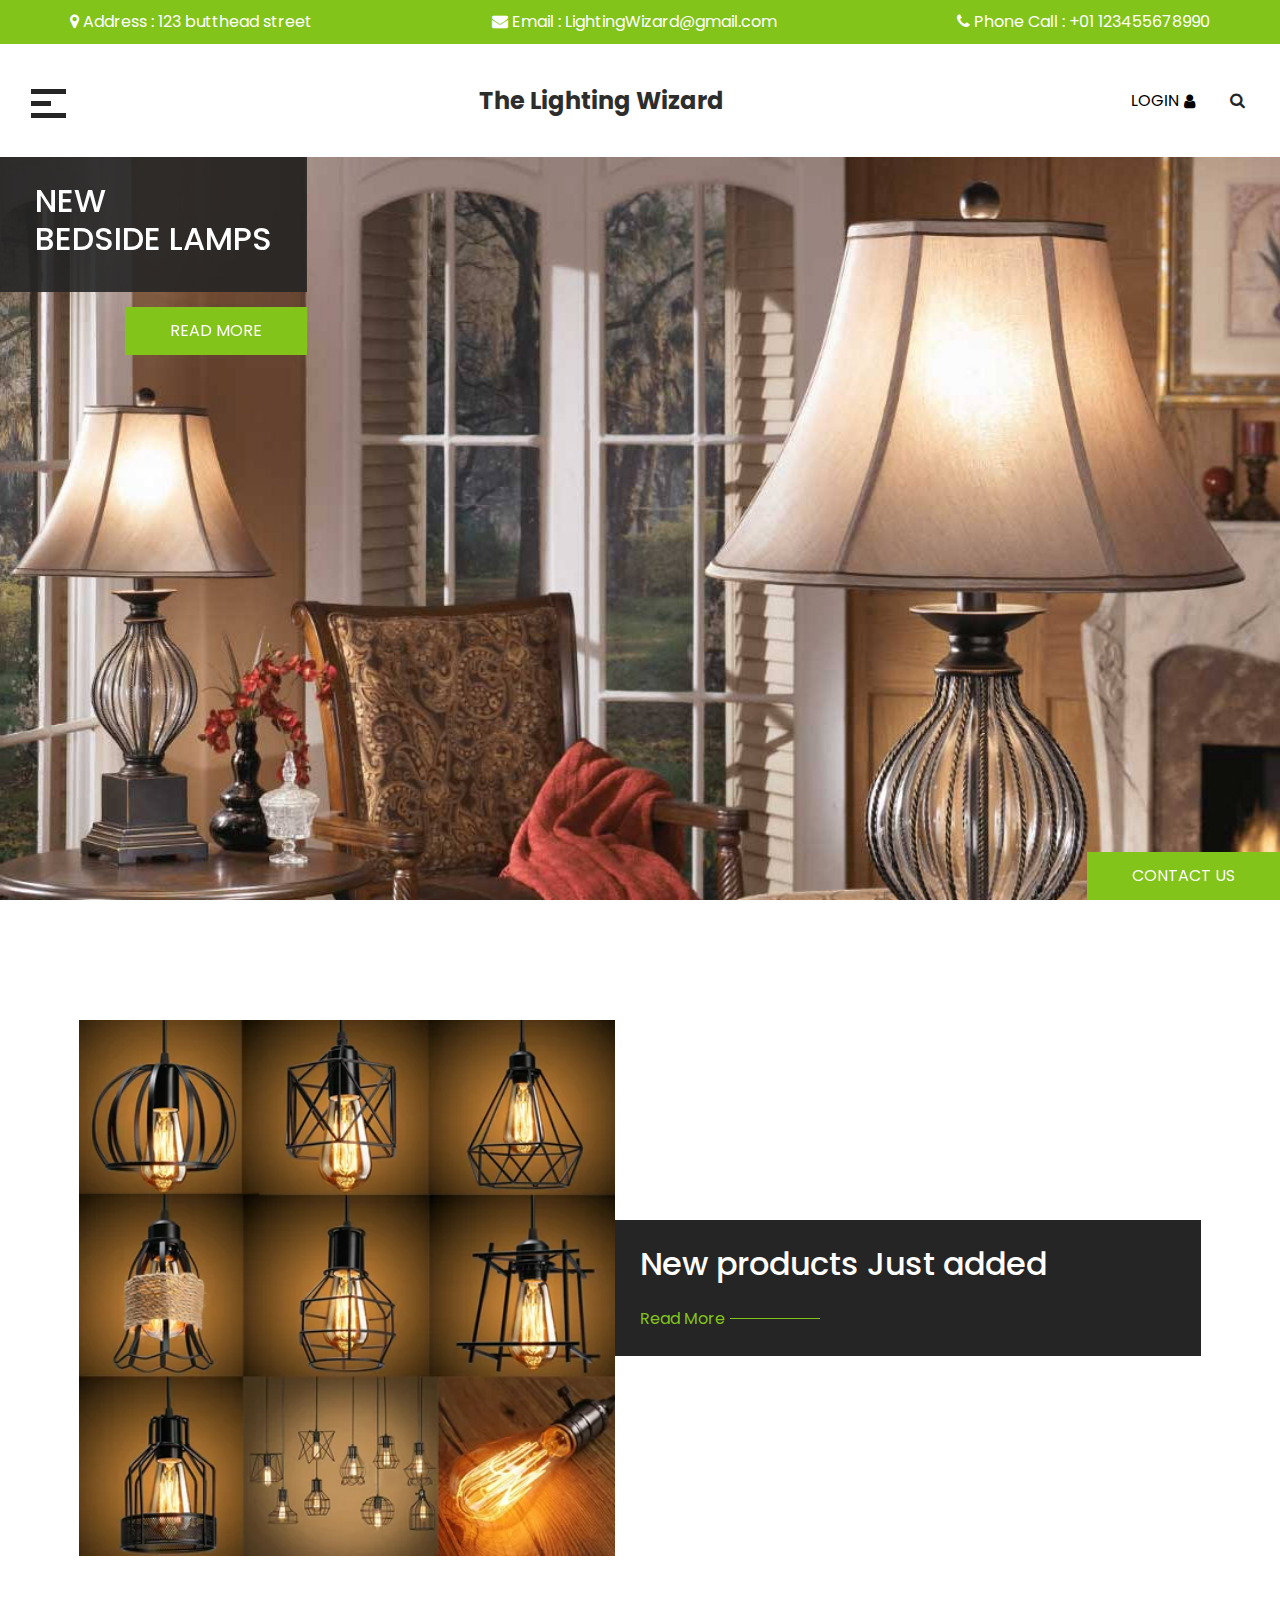
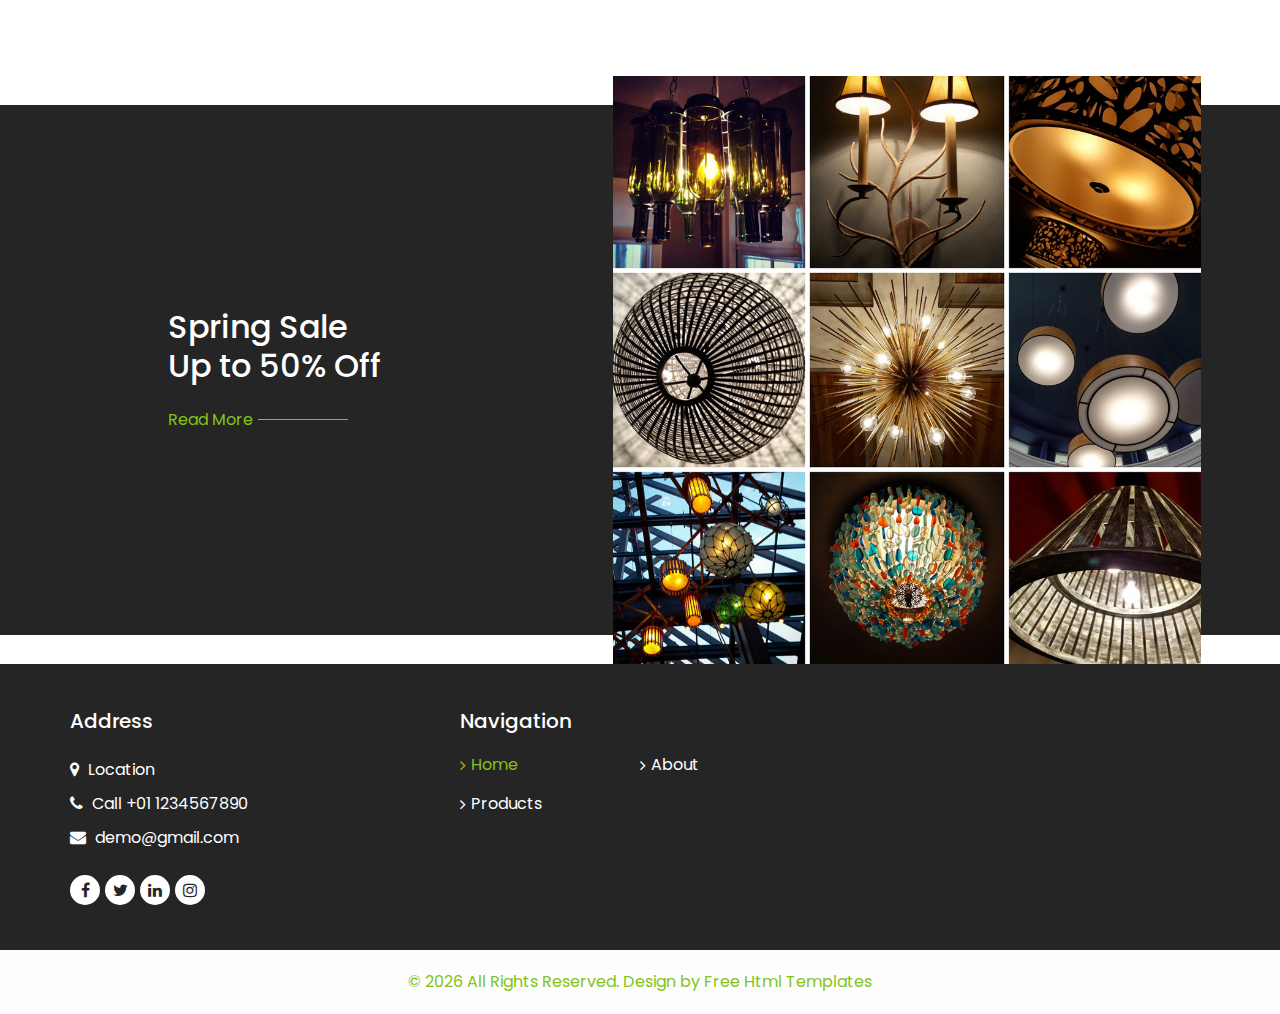
<file: index.html>
<!DOCTYPE html>
<html>

<head>
  <!-- Basic -->
  <meta charset="utf-8" />
  <meta http-equiv="X-UA-Compatible" content="IE=edge" />
  <!-- Mobile Metas -->
  <meta name="viewport" content="width=device-width, initial-scale=1, shrink-to-fit=no" />
  <!-- Site Metas -->
  <meta name="keywords" content="" />
  <meta name="description" content="" />
  <meta name="author" content="" />

  <title>Lighting Wizard</title>

  <!--owl slider stylesheet -->
  <link rel="stylesheet" type="text/css" href="https://cdnjs.cloudflare.com/ajax/libs/OwlCarousel2/2.3.4/assets/owl.carousel.min.css" />

  <!-- bootstrap core css -->
  <link rel="stylesheet" type="text/css" href="css/bootstrap.css" />
  <!-- fonts awesome style -->
  <link href="css/font-awesome.min.css" rel="stylesheet" />
  <!-- fonts style -->
  <link href="https://fonts.googleapis.com/css?family=Open+Sans:400,700|Poppins:400,500,700&display=swap" rel="stylesheet" />

  <!-- Custom styles for this template -->
  <link href="css/style.css" rel="stylesheet" />
  <!-- responsive style -->
  <link href="css/responsive.css" rel="stylesheet" />
</head>

<body>
  <div class="hero_area">
    <!-- header section strats -->
 <header class="header_section">
  <div class="contact_nav_container">
    <div class="container">
      <div class="contact_nav">
        <a href="">
          <i class="fa fa-map-marker" aria-hidden="true"></i>
          <span>
            Address : 123 butthead street
          </span>
        </a>
        <a href="">
          <i class="fa fa-envelope" aria-hidden="true"></i>
          <span>
            Email : LightingWizard@gmail.com
          </span>
        </a>
        <a href="">
          <i class="fa fa-phone" aria-hidden="true"></i>
          <span>
            Phone Call : +01 123455678990
          </span>
        </a>
      </div>
    </div>
  </div>
  <div class="container-fluid">
    <nav class="navbar navbar-expand-lg custom_nav-container">
      <div class="custom_menu-btn">
        <button onclick="openNav()">
          <span class="s-1"> </span>
          <span class="s-2"> </span>
          <span class="s-3"> </span>
        </button>
      </div>
      <div id="myNav" class="overlay">
        <div class="menu_btn-style ">
          <button onclick="closeNav()">
            <span class="s-1"> </span>
            <span class="s-2"> </span>
            <span class="s-3"> </span>
          </button>
        </div>
        <div class="overlay-content">
          <a class="active" href="index.html"> Home <span class="sr-only">(current)</span></a>
          <a class="" href="about.html"> About</a>
          <a class="" href="Shop.html"> lIGHTING Products </a>

        </div>
      </div>
      <a class="navbar-brand" href="index.html">
        <span>
          The Lighting Wizard
        </span>
      </a>
      <div class="user_option">
        <a href="Shop.html">
          <span>
            Login
          </span>
          <i class="fa fa-user" aria-hidden="true"></i>
        </a>
        <form class="form-inline">
          <button class="btn  nav_search-btn" type="submit">
            <i class="fa fa-search" aria-hidden="true"></i>
          </button>
        </form>
      </div>
    </nav>
  </div>
</header>
<!-- end header section -->
    <!-- slider section -->
    <section class="slider_section position-relative">
      <div id="customCarousel1" class="carousel slide" data-ride="carousel">
        <div class="carousel-inner">
          <div class="carousel-item active">
            <div class="box">
              <div class="baby_detail">
                <div class="baby_text">
                  <h2>
                    New <br />
                    Bedside Lamps
                  </h2>
                </div>
                <a href="">
                  Read More
                </a>
              </div>
              <div class="care_detail">
                <a href="">
                  Contact Us
                </a>
                </div>
              </div>
            </div>
          </div>
      </div>
    </section>
    <!-- end slider section -->
  </div>

 

  <!-- about section -->

  <section class="about_section layout_padding">
    <div class="container-fluid">
      <div class="box">
        <div class="img-box">
          <img src="images/a9334fd3-65ff-479d-b797-d48a5e5acf52_1.1da11c545a320459f8dabce7b9abf856.webp" alt="" />
        </div>
        <div class="detail-box">
          <h2>
            New products Just added
          </h2>
          <a href="Shop.html">
            <span>
              Read More
            </span>
            <hr />
          </a>
        </div>
      </div>
    </div>
  </section>

  <!-- end about section -->

  <!-- we have section -->

  <section class="wehave_section">
    <div class="container-fluid">
      <div class="box">
        <div class="detail-box">
          <h2>
            Spring Sale  <br />
            Up to 50% Off
          </h2>
          <a href="Shop.html">
            <span>
              Read More
            </span>
            <hr />
          </a>
        </div>
        <div class="img-box">
          <img src="images/lighting-collage.jpg" alt="" />
        </div>
      </div>
    </div>
  </section>

  <!-- end we have section -->

 

 

  <!-- info section -->

  <section class="info_section layout_padding2">
    <div class="container">
      <div class="row">
        <div class="col-md-4">
          <div class="info_contact">
            <h5>
              Address
            </h5>
            <div class="contact_link_box">
              <a href="">
                <i class="fa fa-map-marker" aria-hidden="true"></i>
                <span>
                  Location
                </span>
              </a>
              <a href="">
                <i class="fa fa-phone" aria-hidden="true"></i>
                <span>
                  Call +01 1234567890
                </span>
              </a>
              <a href="">
                <i class="fa fa-envelope" aria-hidden="true"></i>
                <span>
                  demo@gmail.com
                </span>
              </a>
            </div>
          </div>
          <div class="info_social">
            <a href="">
              <i class="fa fa-facebook" aria-hidden="true"></i>
            </a>
            <a href="">
              <i class="fa fa-twitter" aria-hidden="true"></i>
            </a>
            <a href="">
              <i class="fa fa-linkedin" aria-hidden="true"></i>
            </a>
            <a href="">
              <i class="fa fa-instagram" aria-hidden="true"></i>
            </a>
          </div>
        </div>
        <div class="col-md-4">
          <div class="info_link_box">
            <h5>
              Navigation
            </h5>
            <div class="info_links">
              <a class="active" href="index.html"> <i class="fa fa-angle-right" aria-hidden="true"></i> Home <span class="sr-only">(current)</span></a>
              <a class="" href="about.html"> <i class="fa fa-angle-right" aria-hidden="true"></i> About</a>
              <a class="" href="Shop.html"> <i class="fa fa-angle-right" aria-hidden="true"></i> Products </a>
            </div>
          </div>
        </div>
      </div>
    </div>
  </section>

  <!-- end info section -->

  <!-- footer section -->
  <footer class="footer_section container-fluid">
    <p>
      &copy; <span id="displayYear"></span> All Rights Reserved. Design by
      <a href="https://html.design/">Free Html Templates</a>
    </p>
  </footer>
  <!-- footer section -->

  <script src="js/jquery-3.4.1.min.js"></script>
  <script src="js/bootstrap.js"></script>
  <script src="https://cdnjs.cloudflare.com/ajax/libs/OwlCarousel2/2.3.4/owl.carousel.min.js"></script>
  <script src="js/custom.js"></script>

</body>

</html>
</file>
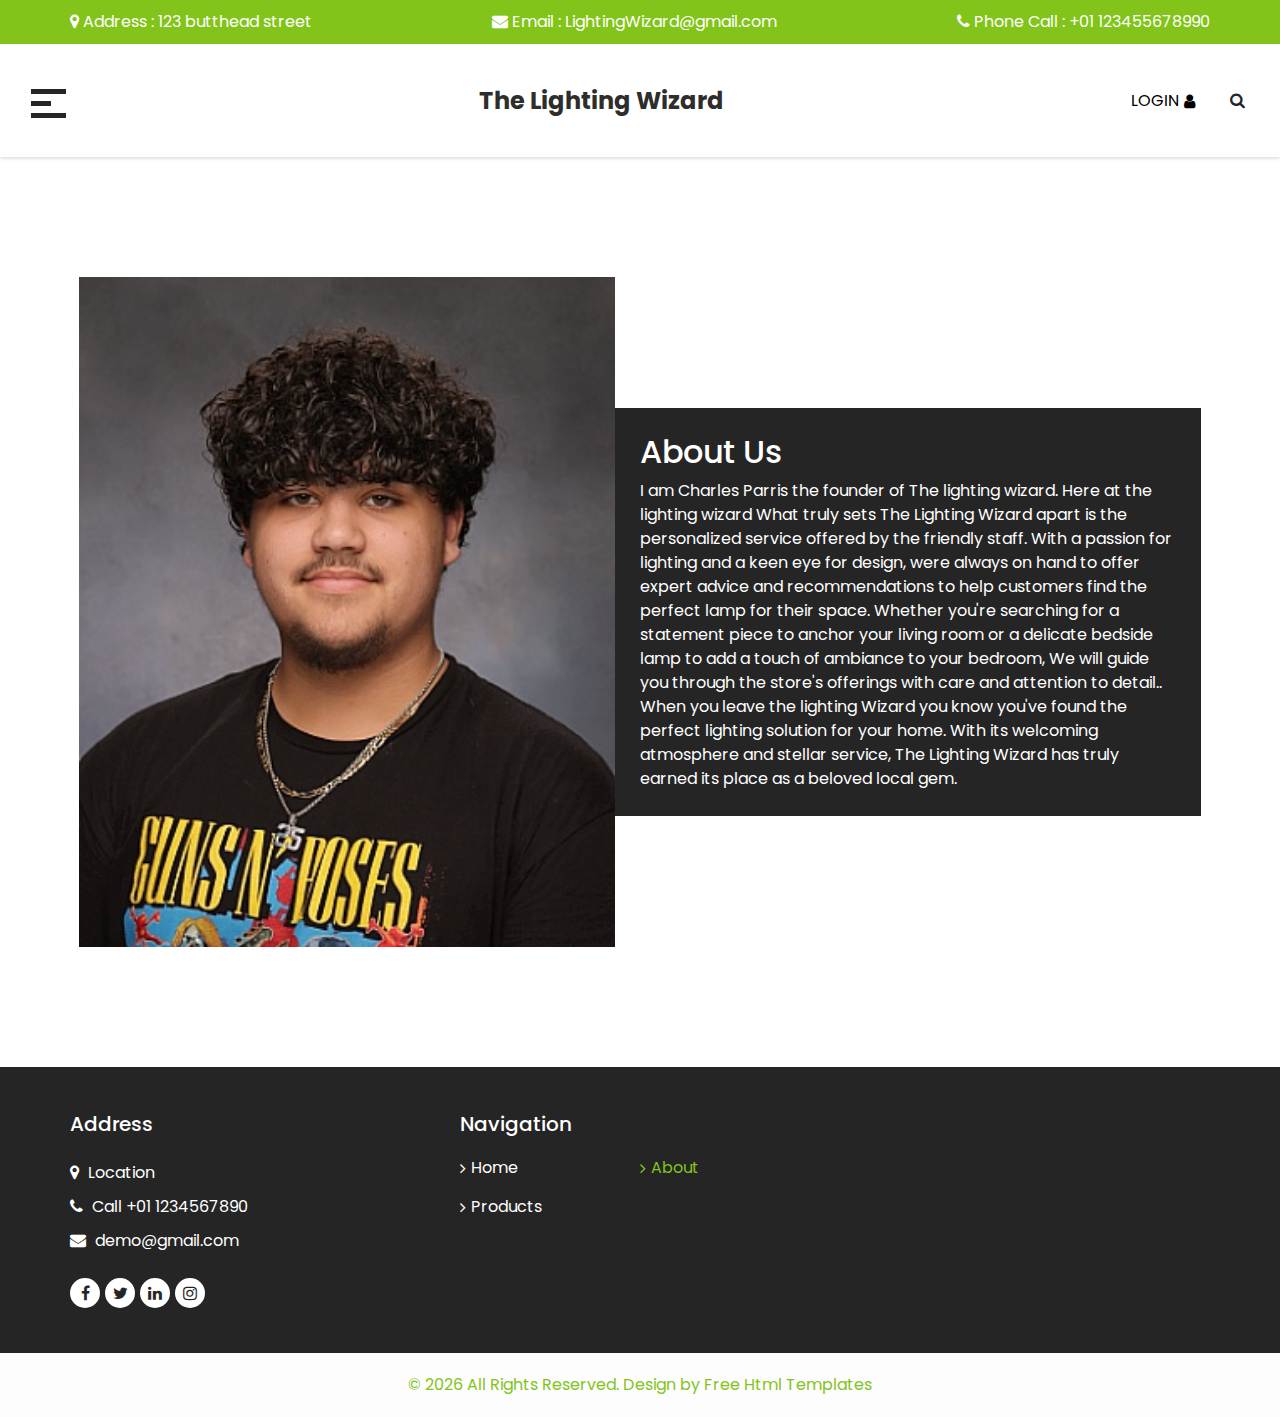
<file: about.html>
<!DOCTYPE html>
<html>

<head>
  <!-- Basic -->
  <meta charset="utf-8" />
  <meta http-equiv="X-UA-Compatible" content="IE=edge" />
  <!-- Mobile Metas -->
  <meta name="viewport" content="width=device-width, initial-scale=1, shrink-to-fit=no" />
  <!-- Site Metas -->
  <meta name="keywords" content="" />
  <meta name="description" content="" />
  <meta name="author" content="" />

  <title>PrimeCare</title>

  <!-- slider stylesheet -->
  <link rel="stylesheet" type="text/css" href="https://cdnjs.cloudflare.com/ajax/libs/OwlCarousel2/2.3.4/assets/owl.carousel.min.css" />

  <!-- bootstrap core css -->
  <link rel="stylesheet" type="text/css" href="css/bootstrap.css" />
  <!-- fonts awesome style -->
  <link href="css/font-awesome.min.css" rel="stylesheet" />
  <!-- fonts style -->
  <link href="https://fonts.googleapis.com/css?family=Open+Sans:400,700|Poppins:400,500,700&display=swap" rel="stylesheet" />

  <!-- Custom styles for this template -->
  <link href="css/style.css" rel="stylesheet" />
  <!-- responsive style -->
  <link href="css/responsive.css" rel="stylesheet" />
</head>

<body class="sub_page">
  <div class="hero_area">
 <!-- header section strats -->
 <header class="header_section">
  <div class="contact_nav_container">
    <div class="container">
      <div class="contact_nav">
        <a href="">
          <i class="fa fa-map-marker" aria-hidden="true"></i>
          <span>
            Address : 123 butthead street
          </span>
        </a>
        <a href="">
          <i class="fa fa-envelope" aria-hidden="true"></i>
          <span>
            Email : LightingWizard@gmail.com
          </span>
        </a>
        <a href="">
          <i class="fa fa-phone" aria-hidden="true"></i>
          <span>
            Phone Call : +01 123455678990
          </span>
        </a>
      </div>
    </div>
  </div>
  <div class="container-fluid">
    <nav class="navbar navbar-expand-lg custom_nav-container">
      <div class="custom_menu-btn">
        <button onclick="openNav()">
          <span class="s-1"> </span>
          <span class="s-2"> </span>
          <span class="s-3"> </span>
        </button>
      </div>
      <div id="myNav" class="overlay">
        <div class="menu_btn-style ">
          <button onclick="closeNav()">
            <span class="s-1"> </span>
            <span class="s-2"> </span>
            <span class="s-3"> </span>
          </button>
        </div>
        <div class="overlay-content">
          <a class="active" href="index.html"> Home <span class="sr-only">(current)</span></a>
          <a class="" href="about.html"> About</a>
          <a class="" href="Shop.html"> lIGHTING Products </a>

        </div>
      </div>
      <a class="navbar-brand" href="index.html">
        <span>
          The Lighting Wizard
        </span>
      </a>
      <div class="user_option">
        <a href="Shop.html">
          <span>
            Login
          </span>
          <i class="fa fa-user" aria-hidden="true"></i>
        </a>
        <form class="form-inline">
          <button class="btn  nav_search-btn" type="submit">
            <i class="fa fa-search" aria-hidden="true"></i>
          </button>
        </form>
      </div>
    </nav>
  </div>
</header>
<!-- end header section -->


  <!-- about section -->

  <section class="about_section layout_padding">
    <div class="container-fluid">
      <div class="box">
        <div class="img-box">
          <img src="images/photos (1).jpg" alt="" />
        </div>
        <div class="detail-box">
          <h2>
            About Us
          </h2>
          <p>
            I am Charles Parris the founder of The lighting wizard. Here at the lighting wizard What truly sets The Lighting Wizard apart is the personalized service offered by the friendly staff. With a passion for lighting and a keen eye for design, were always on hand to offer expert advice and recommendations to help customers find the perfect lamp for their space. Whether you're searching for a statement piece to anchor your living room or a delicate bedside lamp to add a touch of ambiance to your bedroom, We will guide you through the store's offerings with care and attention to detail..  When you leave the lighting Wizard you know you've found the perfect lighting solution for your home. With its welcoming atmosphere and stellar service, The Lighting Wizard has truly earned its place as a beloved local gem.
          </p>
        </div>
      </div>
    </div>
  </section>

  <!-- end about section -->


  <!-- info section -->

  <section class="info_section layout_padding2">
    <div class="container">
      <div class="row">
        <div class="col-md-4">
          <div class="info_contact">
            <h5>
              Address
            </h5>
            <div class="contact_link_box">
              <a href="">
                <i class="fa fa-map-marker" aria-hidden="true"></i>
                <span>
                  Location
                </span>
              </a>
              <a href="">
                <i class="fa fa-phone" aria-hidden="true"></i>
                <span>
                  Call +01 1234567890
                </span>
              </a>
              <a href="">
                <i class="fa fa-envelope" aria-hidden="true"></i>
                <span>
                  demo@gmail.com
                </span>
              </a>
            </div>
          </div>
          <div class="info_social">
            <a href="">
              <i class="fa fa-facebook" aria-hidden="true"></i>
            </a>
            <a href="">
              <i class="fa fa-twitter" aria-hidden="true"></i>
            </a>
            <a href="">
              <i class="fa fa-linkedin" aria-hidden="true"></i>
            </a>
            <a href="">
              <i class="fa fa-instagram" aria-hidden="true"></i>
            </a>
          </div>
        </div>
        <div class="col-md-4">
          <div class="info_link_box">
            <h5>
              Navigation
            </h5>
            <div class="info_links">
              <a class="" href="index.html"> <i class="fa fa-angle-right" aria-hidden="true"></i> Home <span class="sr-only">(current)</span></a>
              <a class="active" href="about.html"> <i class="fa fa-angle-right" aria-hidden="true"></i> About</a>
              <a class="" href="Shop.html"> <i class="fa fa-angle-right" aria-hidden="true"></i> Products </a>
          </div>
        </div>
      </div>
    </div>
  </section>

  <!-- end info section -->

  <!-- footer section -->
  <footer class="footer_section container-fluid">
    <p>
      &copy; <span id="displayYear"></span> All Rights Reserved. Design by
      <a href="https://html.design/">Free Html Templates</a>
    </p>
  </footer>
  <!-- footer section -->

  <script src="js/jquery-3.4.1.min.js"></script>
  <script src="js/bootstrap.js"></script>
  <script src="https://cdnjs.cloudflare.com/ajax/libs/OwlCarousel2/2.3.4/owl.carousel.min.js"></script>
  <script src="js/custom.js"></script>


</body>

</html>
</file>
<file: css/style.css>
body {
  font-family: "Poppins", sans-serif;
  overflow-x: hidden;
}

p {
  font-family: "Poppins", sans-serif;
}

.layout_margin {
  margin-top: 90px;
  margin-bottom: 90px;
}

.layout_padding {
  padding-top: 120px;
  padding-bottom: 120px;
}

.layout_padding2 {
  padding-top: 45px;
  padding-bottom: 45px;
}

.layout_padding2-top {
  padding-top: 45px;
}

.layout_padding2-bottom {
  padding-bottom: 45px;
}

.layout_padding-top {
  padding-top: 120px;
}

.layout_padding-bottom {
  padding-bottom: 120px;
}

.heading_container {
  display: -webkit-box;
  display: -ms-flexbox;
  display: flex;
  -webkit-box-orient: vertical;
  -webkit-box-direction: normal;
      -ms-flex-direction: column;
          flex-direction: column;
  -webkit-box-align: center;
      -ms-flex-align: center;
          align-items: center;
  text-align: center;
}

.heading_container h2 {
  font-weight: bold;
}

/*header section*/
.hero_area {
  height: 100vh;
  position: relative;
  display: -webkit-box;
  display: -ms-flexbox;
  display: flex;
  -webkit-box-orient: vertical;
  -webkit-box-direction: normal;
      -ms-flex-direction: column;
          flex-direction: column;
}

.sub_page .hero_area {
  height: auto;
}

.sub_page .hero_area .header_section {
  -webkit-box-shadow: 0 0 5px 0 rgba(0, 0, 0, 0.25);
          box-shadow: 0 0 5px 0 rgba(0, 0, 0, 0.25);
}

.header_section {
  background-color: #ffffff;
}

.header_section .container-fluid {
  padding-right: 25px;
  padding-left: 25px;
}

.contact_nav_container {
  background-color: #82c419;
  padding: 10px 0;
}

.contact_nav_container .contact_nav {
  display: -webkit-box;
  display: -ms-flexbox;
  display: flex;
  -webkit-box-pack: justify;
      -ms-flex-pack: justify;
          justify-content: space-between;
}

.contact_nav_container .contact_nav a {
  color: #ffffff;
}

.header_section .nav_container {
  margin: 0 auto;
}

.custom_nav-container.navbar-expand-lg .navbar-nav .nav-link img {
  width: 22px;
  margin-right: 15px;
}

.custom_nav-container.navbar-expand-lg .navbar-nav .nav-link {
  padding: 0px 25px;
  color: #fefeff;
  text-align: center;
  font-family: "Roboto", sans-serif;
}

.custom_menu-btn button {
  margin-top: 12px;
  outline: none;
  border: none;
  background-color: transparent;
}

.custom_menu-btn span {
  display: block;
  width: 35px;
  height: 5px;
  background-color: #252525;
  margin: 7px 0;
  -webkit-transition: all 0.3s;
  transition: all 0.3s;
}

.custom_menu-btn .s-2 {
  -webkit-transition: all 0.1s;
  transition: all 0.1s;
  width: 20px;
}

.menu_btn-style {
  position: fixed;
  left: 22px;
  top: 15px;
}

.menu_btn-style button {
  margin-top: 12px;
  outline: none;
  border: none;
  background-color: transparent;
}

.menu_btn-style span {
  display: block;
  width: 35px;
  height: 5px;
  background-color: #252525;
  margin: 7px 0;
  -webkit-transition: all 0.3s;
  transition: all 0.3s;
}

.menu_btn-style button {
  -webkit-transform: translateX(14px);
          transform: translateX(14px);
}

.menu_btn-style button .s-1 {
  -webkit-transform: rotate(45deg) translateY(17px);
          transform: rotate(45deg) translateY(17px);
}

.menu_btn-style button .s-2 {
  -webkit-transform: translateX(-100px);
          transform: translateX(-100px);
}

.menu_btn-style button .s-3 {
  -webkit-transform: rotate(-45deg) translateY(-17px);
          transform: rotate(-45deg) translateY(-17px);
}

.navbar-expand-lg {
  -webkit-box-pack: justify;
      -ms-flex-pack: justify;
          justify-content: space-between;
}

.navbar-expand-lg .navbar-collapse {
  -webkit-box-flex: 0;
      -ms-flex-positive: 0;
          flex-grow: 0;
}

.overlay {
  height: 100%;
  width: 0;
  position: fixed;
  z-index: 1;
  top: 0;
  left: 0;
  background-color: rgba(130, 196, 25, 0.95);
  overflow-x: hidden;
  -webkit-transition: 0.5s;
  transition: 0.5s;
}

.overlay .closebtn {
  position: absolute;
  top: 0;
  right: 30px;
}

.overlay a {
  display: inline-block;
  padding: 10px 15px;
  text-decoration: none;
  font-size: 18px;
  text-transform: uppercase;
  color: #ffffff;
  margin: 10px 0;
  display: block;
  -webkit-transition: 0.3s;
  transition: 0.3s;
  border: 1.5px solid #ffffff;
  border-radius: 5px;
  width: 190px;
}

.overlay a:hover, .overlay a.active {
  border-color: transparent;
  background-color: #ffffff;
  color: #000000;
}

.menu_btn-style {
  display: none;
}

.overlay-content {
  position: relative;
  top: 20%;
  width: 100%;
  text-align: center;
  margin-top: 30px;
  display: -webkit-box;
  display: -ms-flexbox;
  display: flex;
  -webkit-box-orient: vertical;
  -webkit-box-direction: normal;
      -ms-flex-direction: column;
          flex-direction: column;
  -webkit-box-align: center;
      -ms-flex-align: center;
          align-items: center;
}

.menu_width {
  width: 100%;
}

.scroll-y-hidden {
  overflow-y: hidden;
}

a,
a:hover,
a:focus {
  text-decoration: none;
}

a:hover,
a:focus {
  color: initial;
}

.btn,
.btn:focus {
  outline: none !important;
  -webkit-box-shadow: none;
          box-shadow: none;
}

.custom_nav-container .nav_search-btn {
  width: 35px;
  height: 35px;
  padding: 0;
  border: none;
  background-position: center;
}

.navbar-brand {
  display: -webkit-box;
  display: -ms-flexbox;
  display: flex;
  margin: 0;
}

.navbar-brand span {
  font-weight: 700;
  color: #2d2d2c;
  font-size: 24px;
}

.custom_nav-container {
  z-index: 99999;
  padding: 25px 0;
}

.custom_nav-container .navbar-toggler {
  outline: none;
}

.custom_nav-container .navbar-toggler .navbar-toggler-icon {
  background-image: url(../images/menu.png);
  background-size: 55px;
}

.user_option {
  display: -webkit-box;
  display: -ms-flexbox;
  display: flex;
  -webkit-box-align: center;
      -ms-flex-align: center;
          align-items: center;
}

.user_option a {
  display: -webkit-box;
  display: -ms-flexbox;
  display: flex;
  -webkit-box-align: center;
      -ms-flex-align: center;
          align-items: center;
  margin-right: 25px;
  color: #000000;
}

.user_option a span {
  text-transform: uppercase;
  margin-right: 5px;
}

/*end header section*/
.slider_section {
  background-image: url(../images/vintage-living-room-table-lamps-decor-with-luxury-white-desk-lights.jpg);
  background-size: cover;
  -webkit-box-flex: 1;
      -ms-flex: 1;
          flex: 1;
  color: #ffffff;
}

.slider_section #customCarousel1,
.slider_section .carousel-inner,
.slider_section .carousel-item {
  height: 100%;
}

.slider_section #customCarousel1 {
  width: 100%;
  height: 100%;
}

.slider_section .box {
  width: 100%;
  height: 100%;
  display: -webkit-box;
  display: -ms-flexbox;
  display: flex;
  -webkit-box-pack: justify;
      -ms-flex-pack: justify;
          justify-content: space-between;
}

.slider_section .box a {
  display: inline-block;
  background-color: #82c419;
  color: #ffffff;
  padding: 12px 45px;
  border-radius: 0;
  -webkit-transition: all 0.3s;
  transition: all 0.3s;
  border: none;
  text-transform: uppercase;
}

.slider_section .box a:hover {
  background-color: #649713;
}

.slider_section .box .baby_detail {
  -ms-flex-item-align: start;
      align-self: flex-start;
  display: -webkit-box;
  display: -ms-flexbox;
  display: flex;
  -webkit-box-orient: vertical;
  -webkit-box-direction: normal;
      -ms-flex-direction: column;
          flex-direction: column;
  -webkit-box-align: end;
      -ms-flex-align: end;
          align-items: flex-end;
}

.slider_section .box .baby_detail .baby_text {
  padding: 25px 35px;
  background-color: rgba(37, 37, 37, 0.9);
  margin-bottom: 15px;
}

.slider_section .box .baby_detail h2 {
  text-transform: uppercase;
}

.slider_section .box .care_detail {
  -ms-flex-item-align: end;
      align-self: flex-end;
}

.slider_section .box .care_detail .care_text {
  padding: 25px 35px;
  background-color: rgba(37, 37, 37, 0.9);
  margin-top: 15px;
}

.slider_section .box .care_detail h2 {
  text-transform: uppercase;
}

.slider_section .carousel-indicators {
  left: initial;
  bottom: initial;
  top: 45px;
  right: 0;
  width: 50px;
  height: 115px;
  margin: 0;
  -webkit-box-orient: vertical;
  -webkit-box-direction: normal;
      -ms-flex-direction: column;
          flex-direction: column;
  -webkit-box-pack: justify;
      -ms-flex-pack: justify;
          justify-content: space-between;
  -webkit-box-align: center;
      -ms-flex-align: center;
          align-items: center;
}

.slider_section .carousel-indicators li {
  width: 20px;
  height: 20px;
  opacity: 1;
  margin: 0;
  border: none;
  background-color: transparent;
  background-color: #82c419;
}

.slider_section .carousel-indicators li.active {
  background-color: #252525;
}

.service_section {
  background-color: #252525;
  position: relative;
}

.service_section .row > div {
  padding: 0;
}

.service_section .box {
  padding: 25px 25px;
  position: relative;
}

.service_section .box .img-box {

  display: -webkit-box;
  display: -ms-flexbox;
  display: flex;
  -webkit-box-pack: center;
      -ms-flex-pack: center;
          justify-content: center;
  -webkit-box-align: center;
      -ms-flex-align: center;
          align-items: center;
}

.service_section .box .img-box img {
  width: 100%;
}

.service_section .box .detail-box {
  color: #ffffff;
  margin-top: 10px;
}

.service_section .box .detail-box h6 {
  text-transform: uppercase;
}

.service_section .box > div {
  position: relative;
  z-index: 3;
}

.service_section .box:before {
  content: "";
  position: absolute;
  top: 0;
  left: 0;
  width: 100%;
  height: 100%;
  background-color: #252525;
  z-index: 1;
  -webkit-transition: all 0.3s;
  transition: all 0.3s;
}

.service_section .box:hover:before, .service_section .box.active:before {
  background-color: #82c419;
  -webkit-transform: scale(1.1);
          transform: scale(1.1);
  z-index: 2;
}

.about_section {
  color: #ffffff;
  padding-left: 10%;
  padding-right: 12%;
}

.about_section .box {
  display: -webkit-box;
  display: -ms-flexbox;
  display: flex;
  -webkit-box-align: stretch;
      -ms-flex-align: stretch;
          align-items: stretch;
}

.about_section .box .img-box {
  -webkit-box-flex: 1;
      -ms-flex: 1;
          flex: 1;
}

.about_section .box .img-box img {
  width: 100%;
}

.about_section .box .detail-box {
  -webkit-box-flex: 1;
      -ms-flex: 1;
          flex: 1;
  padding: 25px;
  margin: 25px 0;
  background-color: #252525;
  display: -webkit-box;
  display: -ms-flexbox;
  display: flex;
  -webkit-box-orient: vertical;
  -webkit-box-direction: normal;
      -ms-flex-direction: column;
          flex-direction: column;
  -webkit-box-align: start;
      -ms-flex-align: start;
          align-items: flex-start;
  -webkit-box-pack: center;
      -ms-flex-pack: center;
          justify-content: center;
}

.about_section .box .detail-box p {
  margin: 0;
}

.about_section .box .detail-box a {
  display: -webkit-box;
  display: -ms-flexbox;
  display: flex;
  -webkit-box-align: center;
      -ms-flex-align: center;
          align-items: center;
  margin-top: 15px;
  color: #82c419;
}

.about_section .box .detail-box a hr {
  border: none;
  width: 90px;
  height: 1px;
  background-color: #82c419;
  margin: 0;
  margin-left: 5px;
}

.wehave_section {
  color: #ffffff;
  padding-left: 10%;
  padding-right: 5%;
  background-color: #252525;
  background: -webkit-gradient(linear, left top, left bottom, color-stop(5%, transparent), color-stop(5%, #252525), color-stop(95%, #252525), color-stop(95%, transparent));
  background: linear-gradient(to bottom, transparent 5%, #252525 5%, #252525 95%, transparent 95%);
}

.wehave_section .box {
  display: -webkit-box;
  display: -ms-flexbox;
  display: flex;
  -webkit-box-align: stretch;
      -ms-flex-align: stretch;
          align-items: stretch;
}

.wehave_section .box .img-box {
  -webkit-box-flex: 1.4;
      -ms-flex: 1.4;
          flex: 1.4;
}

.wehave_section .box .img-box img {
  width: 100%;
}

.wehave_section .box .detail-box {
  -webkit-box-flex: 1;
      -ms-flex: 1;
          flex: 1;
  padding: 25px;
  margin: 25px 0;
  display: -webkit-box;
  display: -ms-flexbox;
  display: flex;
  -webkit-box-orient: vertical;
  -webkit-box-direction: normal;
      -ms-flex-direction: column;
          flex-direction: column;
  -webkit-box-align: start;
      -ms-flex-align: start;
          align-items: flex-start;
  -webkit-box-pack: center;
      -ms-flex-pack: center;
          justify-content: center;
}

.wehave_section .box .detail-box p {
  margin: 0;
}

.wehave_section .box .detail-box a {
  display: -webkit-box;
  display: -ms-flexbox;
  display: flex;
  -webkit-box-align: center;
      -ms-flex-align: center;
          align-items: center;
  margin-top: 15px;
  color: #82c419;
}

.wehave_section .box .detail-box a hr {
  border: none;
  width: 90px;
  height: 1px;
  background-color: #82c419;
  margin: 0;
  margin-left: 5px;
}

.why_section .why_container {
  display: -webkit-box;
  display: -ms-flexbox;
  display: flex;
  -webkit-box-pack: justify;
      -ms-flex-pack: justify;
          justify-content: space-between;
}

.why_section .box {
  display: -webkit-box;
  display: -ms-flexbox;
  display: flex;
  -webkit-box-orient: vertical;
  -webkit-box-direction: normal;
      -ms-flex-direction: column;
          flex-direction: column;
  -webkit-box-align: center;
      -ms-flex-align: center;
          align-items: center;
  text-align: center;
  margin: 45px 10px 0 10px;
  -webkit-box-flex: 1;
      -ms-flex: 1;
          flex: 1;
}

.why_section .box .img-box {
  width: 100%;
  height: 200px;
  display: -webkit-box;
  display: -ms-flexbox;
  display: flex;
  -webkit-box-pack: center;
      -ms-flex-pack: center;
          justify-content: center;
  -webkit-box-align: center;
      -ms-flex-align: center;
          align-items: center;
  background-color: #82c419;
  
  -webkit-transition: all 0.3s;
  transition: all 0.3s;
}

.why_section .box .img-box img {
  width: 225px;
}

.why_section .box .detail-box {
  -webkit-box-flex: 1;
      -ms-flex: 1;
          flex: 1;
  display: -webkit-box;
  display: -ms-flexbox;
  display: flex;
  -webkit-box-orient: vertical;
  -webkit-box-direction: normal;
      -ms-flex-direction: column;
          flex-direction: column;
  margin-top: 15px;
}

.why_section .box .detail-box h5 {
  -webkit-box-flex: 1;
      -ms-flex: 1;
          flex: 1;
}

.why_section .box .detail-box a {
  display: -webkit-box;
  display: -ms-flexbox;
  display: flex;
  -webkit-box-pack: center;
      -ms-flex-pack: center;
          justify-content: center;
  -webkit-box-align: center;
      -ms-flex-align: center;
          align-items: center;
  margin-top: 15px;
  color: #82c419;
}

.why_section .box .detail-box a hr {
  border: none;
  width: 90px;
  height: 1px;
  background-color: #82c419;
  margin: 0;
  margin-left: 5px;
}

.why_section .box:hover .img-box {
  background-color: #252525;
}

.team_section .box {
  display: -webkit-box;
  display: -ms-flexbox;
  display: flex;
  -webkit-box-orient: vertical;
  -webkit-box-direction: normal;
      -ms-flex-direction: column;
          flex-direction: column;
  -webkit-box-align: center;
      -ms-flex-align: center;
          align-items: center;
  text-align: center;
  opacity: 0.2;
  margin: 75px 0;
  -webkit-transition: all 0.3s;
  transition: all 0.3s;
}

.team_section .box .img-box img {
  width: 100%;
}

.team_section .box .detail-box {
  background-color: #82c419;
  padding: 15px;
  border-radius: 10px;
  color: #ffffff;
  margin-top: -45px;
  visibility: hidden;
  opacity: 0;
  -webkit-transition: all 0.3s;
  transition: all 0.3s;
}

.team_section .box .detail-box h6 {
  text-transform: uppercase;
  font-size: 15px;
}

.team_section .box .detail-box .social_box {
  display: -webkit-box;
  display: -ms-flexbox;
  display: flex;
  -webkit-box-pack: center;
      -ms-flex-pack: center;
          justify-content: center;
}

.team_section .box .detail-box .social_box a {
  width: 30px;
  height: 30px;
  border-radius: 100%;
  display: -webkit-box;
  display: -ms-flexbox;
  display: flex;
  -webkit-box-pack: center;
      -ms-flex-pack: center;
          justify-content: center;
  -webkit-box-align: center;
      -ms-flex-align: center;
          align-items: center;
  background-color: #ffffff;
  font-size: 18px;
  margin: 0 5px;
  color: #82c419;
}

.team_section .team_carousel .owl-item.center .box {
  opacity: 1;
  -webkit-transform: scale(1.2);
          transform: scale(1.2);
}

.team_section .team_carousel .owl-item.center .box .detail-box {
  visibility: visible;
  opacity: 1;
}

.team_section .team_carousel .owl-dots {
  display: -webkit-box;
  display: -ms-flexbox;
  display: flex;
  -webkit-box-pack: center;
      -ms-flex-pack: center;
          justify-content: center;
}

.team_section .team_carousel .owl-dots .owl-dot {
  width: 20px;
  height: 20px;
  margin: 0 5px;
  background-color: #252525;
  outline: none;
}

.team_section .team_carousel .owl-dots .owl-dot.active {
  background-color: #82c419;
}

/* contact section */
.contact_section .heading_container {
  margin-bottom: 25px;
}

.contact_section .row {
  -webkit-box-align: center;
      -ms-flex-align: center;
          align-items: center;
}

.contact_section .detail-box {
  width: 250px;
}

.contact_section .detail-box p {
  margin-top: 5px;
}

.contact_section .contact-form h5 {
  color: #ffffff;
  font-weight: 600;
  text-align: center;
}

.contact_section .contact-form .top_input {
  display: -webkit-box;
  display: -ms-flexbox;
  display: flex;
  -webkit-box-pack: justify;
      -ms-flex-pack: justify;
          justify-content: space-between;
}

.contact_section .contact-form .top_input input {
  width: 48%;
}

.contact_section .contact-form input {
  width: 100%;
  margin: 10px 0;
  height: 45px;
  padding-left: 15px;
  border: none;
  outline: none;
  -webkit-box-shadow: 0 0 20px 0 rgba(0, 0, 0, 0.1);
          box-shadow: 0 0 20px 0 rgba(0, 0, 0, 0.1);
}

.contact_section .contact-form input.message_input {
  height: 125px;
}

.contact_section .contact-form input::-webkit-input-placeholder {
  color: #acabab;
}

.contact_section .contact-form input:-ms-input-placeholder {
  color: #acabab;
}

.contact_section .contact-form input::-ms-input-placeholder {
  color: #acabab;
}

.contact_section .contact-form input::placeholder {
  color: #acabab;
}

.contact_section .contact-form .btn-box {
  display: -webkit-box;
  display: -ms-flexbox;
  display: flex;
  -webkit-box-pack: center;
      -ms-flex-pack: center;
          justify-content: center;
  margin-top: 35px;
}

.contact_section .contact-form .btn-box button {
  display: inline-block;
  background-color: #82c419;
  color: #ffffff;
  padding: 10px 65px;
  border-radius: 0;
  -webkit-transition: all 0.3s;
  transition: all 0.3s;
  border: none;
}

.contact_section .contact-form .btn-box button:hover {
  background-color: #649713;
}

/* end contact section */
.client_section .heading_container {
  -webkit-box-align: center;
      -ms-flex-align: center;
          align-items: center;
  text-align: center;
  margin-bottom: 15px;
}

.client_section .box {
  display: -webkit-box;
  display: -ms-flexbox;
  display: flex;
  -webkit-box-align: start;
      -ms-flex-align: start;
          align-items: flex-start;
}

.client_section .box .img-box {
  width: 125px;
  min-width: 125px;
  margin-right: 15px;
  position: relative;
  border: 1.5px solid #82c419;
}

.client_section .box .img-box img {
  width: 100%;
}

.client_section .box .client_detail {
  border: 1px solid #82c419;
  margin-left: -75px;
  margin-top: 45px;
  padding: 45px 35px 35px 90px;
}

.client_section .box .client_detail .client_name {
  display: -webkit-box;
  display: -ms-flexbox;
  display: flex;
  -webkit-box-align: center;
      -ms-flex-align: center;
          align-items: center;
  -webkit-box-pack: justify;
      -ms-flex-pack: justify;
          justify-content: space-between;
  -webkit-box-flex: 1;
      -ms-flex: 1;
          flex: 1;
  padding-right: 25px;
  margin-bottom: 10px;
}

.client_section .box .client_detail .client_name .client_info h4 {
  font-weight: bold;
  margin: 0;
}

.client_section .box .client_detail .client_name .client_info span {
  color: #82c419;
  font-weight: 600;
}

.client_section .box .client_detail .client_name i {
  color: #82c419;
}

.client_section .owl-carousel .owl-nav {
  display: -webkit-box;
  display: -ms-flexbox;
  display: flex;
  -webkit-box-pack: center;
      -ms-flex-pack: center;
          justify-content: center;
  margin-top: 20px;
}

.client_section .owl-carousel .owl-nav button {
  width: 50px;
  height: 50px;
  background-color: #252525;
  outline: none;
  margin: 0 20px;
  color: #ffffff;
}

.client_section .carousel-indicators {
  position: unset;
  margin: 0;
  -webkit-box-pack: center;
      -ms-flex-pack: center;
          justify-content: center;
  margin-top: 45px;
}

.client_section .carousel-indicators li {
  width: 20px;
  height: 20px;
  opacity: 1;
  margin: 0 5px;
  border: none;
  background-color: transparent;
  background-color: #252525;
}

.client_section .carousel-indicators li.active {
  background-color: #82c419;
}

/* info section */
.info_section {
  background-color: #252525;
  color: #ffffff;
}

.info_section h5 {
  margin-bottom: 20px;
}

.info_section .info_contact .contact_link_box {
  display: -webkit-box;
  display: -ms-flexbox;
  display: flex;
  -webkit-box-orient: vertical;
  -webkit-box-direction: normal;
      -ms-flex-direction: column;
          flex-direction: column;
}

.info_section .info_contact .contact_link_box a {
  margin: 5px 0;
  color: #ffffff;
}

.info_section .info_contact .contact_link_box a i {
  margin-right: 5px;
}

.info_section .info_contact .contact_link_box a:hover {
  color: #82c419;
}

.info_section .info_social {
  display: -webkit-box;
  display: -ms-flexbox;
  display: flex;
  margin-top: 20px;
}

.info_section .info_social a {
  display: -webkit-box;
  display: -ms-flexbox;
  display: flex;
  -webkit-box-pack: center;
      -ms-flex-pack: center;
          justify-content: center;
  -webkit-box-align: center;
      -ms-flex-align: center;
          align-items: center;
  color: #ffffff;
  width: 30px;
  height: 30px;
  background-color: #ffffff;
  color: #252525;
  border-radius: 100%;
  margin-right: 5px;
}

.info_section .info_social a:hover {
  color: #82c419;
}

.info_section .info_links {
  display: -webkit-box;
  display: -ms-flexbox;
  display: flex;
  -ms-flex-wrap: wrap;
      flex-wrap: wrap;
}

.info_section .info_links a {
  -ms-flex-preferred-size: 50%;
      flex-basis: 50%;
  display: -webkit-box;
  display: -ms-flexbox;
  display: flex;
  -webkit-box-align: center;
      -ms-flex-align: center;
          align-items: center;
  margin-bottom: 15px;
  color: #ffffff;
}

.info_section .info_links a i {
  margin-right: 5px;
}

.info_section .info_links a:hover, .info_section .info_links a.active {
  color: #82c419;
}

.info_section form input {
  border: 1px solid #82c419;
  background-color: transparent;
  width: 100%;
  height: 45px;
  padding-left: 15px;
  color: #ffffff;
  outline: none;
}

.info_section form input::-webkit-input-placeholder {
  color: #ffffff;
}

.info_section form input:-ms-input-placeholder {
  color: #ffffff;
}

.info_section form input::-ms-input-placeholder {
  color: #ffffff;
}

.info_section form input::placeholder {
  color: #ffffff;
}

.info_section form button {
  display: inline-block;
  background-color: #82c419;
  color: #ffffff;
  padding: 10px 55px;
  border-radius: 0;
  -webkit-transition: all 0.3s;
  transition: all 0.3s;
  border: none;
  margin-top: 15px;
}

.info_section form button:hover {
  background-color: #649713;
}

/* end info section */
/* footer section*/
.footer_section {
  background-color: #fdfdfe;
  text-align: center;
  color: #000000;
}

.footer_section p {
  margin: 0;
  padding: 20px 0;
  color: #82c419;
}

.footer_section p a {
  color: inherit;
}
/*# sourceMappingURL=style.css.map */
</file>
<file: css/responsive.css>
@media (max-width: 1300px) {
    .about_section {


        padding-left: 5%;
        padding-right: 5%;

    }

    .about_section .box {
        align-items: center;
    }
}

@media (max-width: 1120px) {}

@media (max-width: 992px) {
    .hero_area {
        height: auto;
        height: 750px;
        background-size: cover;
    }

    .contact_nav_container {
        display: none;
    }

    .custom_nav-container {
        padding: 15px 0;
    }

    .slider_section {}

    .wehave_section .box {
        align-items: center;
    }

    .wehave_section {
        background: none;
        background-color: #252525;
        padding: 0;
    }

    .wehave_section .box {
        flex-direction: column;
    }

    .wehave_section .box .img-box {
        margin-bottom: -25px;
    }

    .why_section .why_container {
        flex-wrap: wrap;
    }

    .why_section .box {
        flex: none;
        flex-basis: calc(50% - 20px);
    }

}

@media (max-width: 768px) {
    .about_section {
        padding-left: 0;
        padding-right: 0;
    }

    .about_section .box {
        flex-direction: column;
    }

    .about_section .box .detail-box {
        margin: 0;
    }

    .info_section .row>div {
        display: flex;
        flex-direction: column;
        align-items: center;
        text-align: center;
    }

    .info_section .row>div:not(:nth-last-child(1)) {
        margin-bottom: 45px;
    }

    .info_section .info_links {
        flex-direction: column;
        align-items: center;
    }
}

@media (max-width: 576px) {
    .hero_area {
        height: 750px;
    }

    .slider_section {
        padding-bottom: 75px;
    }

    .slider_section .carousel-indicators {
        flex-direction: row;
        justify-content: center;
        width: 100%;
        height: auto;
        top: initial;
        bottom: -35px;
    }

    .slider_section .carousel-indicators li {
        margin: 0 2.5px;
    }



    .slider_section .box {
        flex-direction: column;
    }

    .slider_section .box .care_detail {
        display: flex;
        flex-direction: column-reverse;
        align-items: flex-start;
    }

    .slider_section .box .care_detail .care_text {
        margin-top: 0;
    }

    .slider_section .box .care_detail a {
        margin: 15px 0;
    }

    .user_option {
        display: none;
    }

    .contact_section .contact-form .top_input {
        flex-direction: column;
    }

    .contact_section .contact-form .top_input input {
        width: 100%;
    }

    .client_section .box {
        flex-direction: column;
    }

    .client_section .box .client_detail {
        margin-left: 0;
        padding-left: 25px;
        padding-top: 75px;
        margin-top: -45px;
    }

    .client_section .box .img-box {
        margin-left: 45px;
    }
}

@media (max-width: 480px) {
    .why_section .box {
        flex-basis: calc(100% - 20px);
    }

}

@media (max-width: 420px) {}

@media (max-width: 360px) {}

@media (min-width: 1200px) {
    .container {
        max-width: 1170px;
    }

}
</file>
